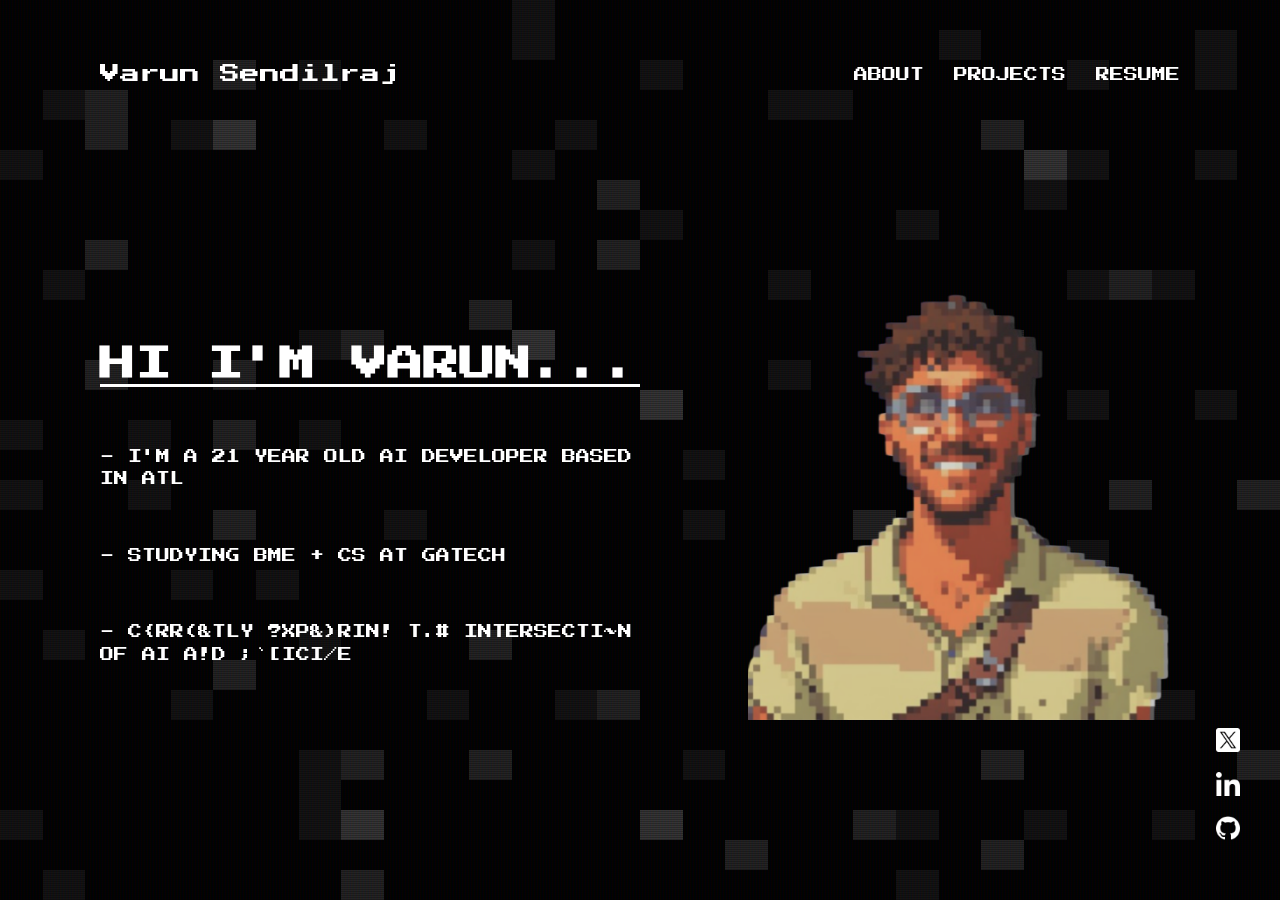
<file: index.html>
<!DOCTYPE html>
<html lang="en">
<head>
    <meta charset="UTF-8">
    <meta name="viewport" content="width=device-width, initial-scale=1.0">
    <title>Varun Sendilraj</title>
    <link href="https://fonts.googleapis.com/css2?family=Press+Start+2P&display=swap" rel="stylesheet">
    <style>
        body, html {
            margin: 0;
            padding: 0;
            font-family: 'Press Start 2P', cursive;
            background-color: #000 !important;
            color: #fff;
            height: 100%;
            overflow: hidden;
        }

        .container {
            display: flex;
            flex-direction: column;
            height: 100%;
            padding: 50px;
            padding-right: 100px;
            padding-left: 100px;
            box-sizing: border-box;
            position: relative;
            z-index: 1;
        }

        header {
            display: flex;
            justify-content: space-between;
            align-items: center;
            margin-bottom: 60px;
        }

        .logo {
            font-size: 20px;
        }

        nav ul {
            list-style-type: none;
            display: flex;
            padding: 0;
        }

        nav ul li {
            margin-left: 30px;
        }

        nav ul li a {
            color: #fff;
            text-decoration: none;
            font-size: 14px;
        }

        main {
            flex-grow: 1;
            display: flex;
            justify-content: space-between;
            align-items: center;
        }

        .content {
            max-width: 50%;
            padding-right: 40px;
            display: flex;
            flex-direction: column;
            gap: 20px;
        }

        .content h1 {
            width: 100%;
            margin-bottom: 30px;
        }

        .content p {
            display: block;
            margin-bottom: 20px;
            width: 100%;
            clear: both;
        }

        .content p::before {
            content: "- ";
            color: #ffffff;
        }

        h1 {
            font-size: 36px;
            margin-bottom: 30px;
        }

        p {
            font-size: 14px;
            margin-bottom: 20px;
            line-height: 1.6;
        }

        .image-container {
            width: 40%;
            aspect-ratio: 1 / 1;
            position: relative;
            overflow: hidden;
        }

        .image-container img {
            width: 100%;
            height: 100%;
            object-fit: cover;
            display: block;
        }

        .image-glitch {
            width: 100%;
            height: 100%;
            position: relative;
            overflow: hidden;
        }

        .image-glitch img {
            width: 100%;
            height: 100%;
            object-fit: cover;
            position: absolute;
            top: 0;
            left: 0;
        }

        .image-glitch img:nth-child(2) {
            color: #0ff;
            left: 2px;
            animation: glitch-anim 2s infinite linear alternate-reverse;
        }

        .image-glitch img:nth-child(3) {
            color: #f0f;
            left: -2px;
            animation: glitch-anim 2s infinite linear alternate-reverse;
        }

        .image-glitch:hover img:nth-child(2),
        .image-glitch:hover img:nth-child(3) {
            animation: none;
        }

        @keyframes glitch-anim {
            0% { clip-path: inset(80% 0 0 0); }
            10% { clip-path: inset(10% 0 70% 0); }
            20% { clip-path: inset(60% 0 20% 0); }
            30% { clip-path: inset(30% 0 40% 0); }
            40% { clip-path: inset(50% 0 30% 0); }
            50% { clip-path: inset(20% 0 60% 0); }
            60% { clip-path: inset(70% 0 10% 0); }
            70% { clip-path: inset(40% 0 50% 0); }
            80% { clip-path: inset(0 0 80% 0); }
            90% { clip-path: inset(90% 0 0 0); }
            100% { clip-path: inset(10% 0 90% 0); }
        }

        .pixel-image {
            position: absolute;
            top: 0;
            left: 0;
            width: 100%;
            height: 100%;
            background-image: url('image5.png');
            background-repeat: repeat;
        }

        .social-icons {
            position: fixed;
            bottom: 40px;
            right: 40px;
            display: flex;
            flex-direction: column;
        }

        .social-icons a {
            margin-bottom: 20px;
            color: #fff;
            text-decoration: none;
            font-size: 18px;
        }

        /* Glitch effect styles */
        .glitch {
            position: relative;
            display: inline-block;
            font-family: 'Press Start 2P', cursive;
        }

        /* Scanline effect 
        .scanline {
            position: fixed;
            top: 0;
            left: 0;
            width: 100%;
            height: 100%;
            background: linear-gradient(
                to bottom,
                rgba(255,255,255,0),
                rgba(255,255,255,0) 50%,
                rgba(0,0,0,0.2) 50%,
                rgba(0,0,0,0.2)
            );
            background-size: 100% 4px;
            z-index: 2;
            opacity: 0.1;
            pointer-events: none;
        }
             */

        /* Background glitch effect
        .background-glitch {
            position: fixed;
            top: 0;
            left: 0;
            width: 100%;
            height: 100%;
            background-color: #111;
            z-index: 0;
            overflow: hidden;
        }
             */

        .background-glitch::before {
            content: "";
            position: absolute;
            top: 0;
            left: 0;
            width: 100%;
            height: 100%;
            background: linear-gradient(rgba(18, 16, 16, 0) 50%, rgba(0, 0, 0, 0.25) 50%), linear-gradient(90deg, rgba(255, 0, 0, 0.06), rgba(0, 255, 0, 0.02), rgba(0, 0, 255, 0.06));
            background-size: 100% 2px, 3px 100%;
            animation: bg-glitch 2s linear infinite;
        }

        @keyframes bg-glitch {
            0% {
                background-position: 0 0, 0 0;
                filter: hue-rotate(0deg);
            }
            10% {
                background-position: -1px 0, 0 0;
            }
            20% {
                background-position: 1px 0, 0 0;
            }
            30% {
                background-position: 0 0, 0 0;
            }
            40% {
                background-position: 0 -1px, 0 0;
                filter: hue-rotate(20deg);
            }
            50% {
                background-position: 0 1px, 0 0;
            }
            60% {
                background-position: 1px 0, 0 0;
            }
            70% {
                background-position: -1px 0, 0 0;
            }
            80% {
                background-position: 0 0, 0 0;
                filter: hue-rotate(-20deg);
            }
            90% {
                background-position: 0 1px, 0 0;
            }
            100% {
                background-position: 0 0, 0 0;
                filter: hue-rotate(0deg);
            }
        }

        @media (max-width: 768px) {
            .container {
                padding: 20px;
            }

            header {
                flex-direction: column;
                align-items: flex-start;
                gap: 20px;
                margin-bottom: 40px;
            }

            .logo {
                font-size: 16px;
            }

            nav {
                width: 100%;
            }

            nav ul {
                flex-direction: row;
                justify-content: space-between;
                width: 100%;
                margin: 0;
                padding: 0;
            }

            nav ul li {
                margin-left: 0;
            }

            nav ul li a {
                font-size: 12px;
                padding: 8px 0;
                display: block;
            }

            main {
                flex-direction: column-reverse;
                text-align: center;
                gap: 40px;
            }

            .content {
                max-width: 100%;
                padding-right: 0;
                text-align: left;
            }

            .image-container {
                width: 80%;
                margin: 0 auto;
            }
        }

        @media (max-width: 360px) {
            nav ul li a {
                font-size: 10px;
            }
        }

        .pixel-icon {
            font-family: 'Press Start 2P', monospace;
            font-size: 24px;
            text-decoration: none;
            color: #fff;
            display: inline-block;
            margin-bottom: 15px;
            text-shadow: 2px 2px #000;
        }

        .pixel-icon:hover {
            transform: scale(1.1);
            transition: transform 0.2s ease-in-out;
        }

        .icon-img {
            width: 24px;
            height: 24px;
            display: block;
        }

        .pixel-icon {
            display: block;
            margin-bottom: 15px;
        }

        .pixel-icon:hover {
            transform: scale(1.1);
            transition: transform 0.2s ease-in-out;
        }

        .background-glitch {
            position: fixed;
            top: 0;
            left: 0;
            width: 100%;
            height: 100%;
            z-index: 0;
            background: #000;
            display: grid;
            grid-template-columns: repeat(30, 1fr);
            grid-template-rows: repeat(30, 1fr);
        }

        .pixel {
            background: #111;
            opacity: 0;
            transition: opacity 0.3s;
        }

        .pixel.active {
            opacity: 1;
        }

        .pixel:nth-child(3n) {
            background: #222;
        }

        .pixel:nth-child(7n) {
            background: #333;
        }

        /* Add these cursor styles after your existing styles */
        body {
            cursor: none; /* Hide the default cursor */
        }

        .custom-cursor {
            width: 20px;
            height: 20px;
            border: 2px solid #fff;
            position: fixed;
            pointer-events: none;
            z-index: 9999;
            mix-blend-mode: difference; /* This creates the contrast effect */
            transition: transform 0.2s ease;
        }

        /* Add hover effect size change */
        .custom-cursor.hover {
            transform: scale(1.5);
        }

        /* Make sure all clickable elements show the right cursor behavior */
        a, button, .pixel-icon, .image-glitch {
            cursor: none;
        }

        /* Add this CSS in the style section, after your existing styles */
        ::selection {
            background-color: #00ff00; /* Retro terminal green */
            color: #000000;
        }

        ::-moz-selection {
            background-color: #00ff00; /* For Firefox */
            color: #000000;
        }

        /* Add these new styles */
        p, h1, .content {
            transition: color 0.2s ease;
        }

        p:hover, h1:hover, .content:hover {
            color: #00ff00;
            text-shadow: 0 0 5px #00ff00, 0 0 10px #00ff00;
        }

        /* Add these styles in the <style> section */
        .perspective-container {
            transform-style: preserve-3d;
            transition: transform 0.1s ease-out;
        }

        .perspective-image {
            transform-style: preserve-3d;
            backface-visibility: hidden;
        }

        .image-container {
            perspective: 1000px;
        }
    </style>
</head>
<body>
    <div class="pixel-grid"></div>
    <div class="background-glitch"></div>
    <div class="scanline"></div>
    <div class="container">
        <header>
            <div class="logo glitch" data-text="Varun Sendilraj">Varun Sendilraj</div>
            <nav>
                <ul>
                    <li><a href="about.html" class="glitch" data-text="ABOUT">ABOUT</a></li>
                    <li><a href="projects.html" class="glitch" data-text="PROJECTS">PROJECTS</a></li>
                    <li><a href="https://drive.google.com/file/d/1bLL7bD3M1RsunmkkcpPzCjG_r4WYi86v/view?usp=sharing" class="glitch" data-text="ESSAYS">RESUME</a></li>
                </ul>
            </nav>
        </header>
        <main>
            <div class="content">
                <h1 class="glitch" data-text="HI I'M VARUN..."><u>HI I'M VARUN...</u></h1>
                <p class="glitch" data-text="I'M A 21 YEAR OLD AI TINKERER BASED IN ATL,">I'M A 21 YEAR OLD AI DEVELOPER BASED IN ATL</p>
                <p class="glitch" data-text="STUDYING BME + CS AT GATECH">STUDYING BME + CS AT GATECH</p>
                <p class="glitch" data-text="CURRENTLY:">CURRENTLY EXPLORING THE INTERSECTION OF AI AND MEDICINE</p>
            </div>
            <div class="image-container">
                <div class="image-glitch perspective-container">
                    <img src="image 6.png" alt="Varun Sendilraj" class="perspective-image">
                    <img src="image 5.png" alt="Varun Sendilraj" class="perspective-image">
                    <img src="image 6.png" alt="Varun Sendilraj" class="perspective-image">
                </div>
            </div>
        </main>
        <div class="social-icons">
            <a href="https://x.com/vsendilraj_" id="twitter" class="glitch pixel-icon">
                <img src="Twitter icon.png" alt="Twitter" class="icon-img">
            </a>
            <a href="https://www.linkedin.com/in/varun-sendilraj/" id="linkedin" class="glitch pixel-icon">
                <img src="Linkedin icon.png" alt="LinkedIn" class="icon-img">
            </a>
            <a href="https://github.com/VarunSendilraj" id="github" class="glitch pixel-icon">
                <img src="Github icon.png" alt="GitHub" class="icon-img">
            </a>
        </div>
    </div>
    <script>
        function createPixelImage() {
            const imageContainer = document.getElementById('pixelImage');
            const pixelSize = 10;
            const width = imageContainer.offsetWidth;
            const height = imageContainer.offsetHeight;
            const cols = Math.floor(width / pixelSize);
            const rows = Math.floor(height / pixelSize);

            imageContainer.innerHTML = ''; // Clear existing pixels

            for (let y = 0; y < rows; y++) {
                for (let x = 0; x < cols; x++) {
                    const pixel = document.createElement('div');
                    pixel.style.position = 'absolute';
                    pixel.style.left = `${x * pixelSize}px`;
                    pixel.style.top = `${y * pixelSize}px`;
                    pixel.style.width = `${pixelSize}px`;
                    pixel.style.height = `${pixelSize}px`;
                    pixel.style.backgroundColor = getPixelColor(x, y);
                    imageContainer.appendChild(pixel);
                }
            }
        }

        function getPixelColor(x, y) {
            // This is a placeholder function. You should implement your own logic
            // to create the pixel art image of the person in the design.
            const shade = Math.floor(Math.random() * 256);
            return `rgb(${shade}, ${shade}, ${shade})`;
        }

        window.addEventListener('load', createPixelImage);
        window.addEventListener('resize', createPixelImage);

        // Glitch effect for text
        function applyGlitchEffect() {
            const glitchElements = document.querySelectorAll('.glitch');
            glitchElements.forEach(element => {
                const originalText = element.textContent;
                element.setAttribute('data-text', originalText);
            });
        }

        applyGlitchEffect();

        // Add this after your existing scripts
        function createPixelBackground() {
            const background = document.querySelector('.background-glitch');
            background.innerHTML = '';
            
            // Create 900 pixels (30x30 grid) instead of 2500
            for (let i = 0; i < 900; i++) {
                const pixel = document.createElement('div');
                pixel.className = 'pixel';
                background.appendChild(pixel);
            }
            
            function animatePixels() {
                const pixels = document.querySelectorAll('.pixel');
                pixels.forEach(pixel => {
                    // Reduce chance of pixel activation from 2% to 0.3%
                    if (Math.random() < 0.003) {
                        pixel.classList.toggle('active');
                        
                        // Increase the duration range for pixels to stay visible
                        setTimeout(() => {
                            pixel.classList.remove('active');
                        }, Math.random() * 2000 + 500); // Random duration between 500ms and 2500ms
                    }
                });
                
                requestAnimationFrame(animatePixels);
            }
            
            animatePixels();
        }

        // Initialize the background
        createPixelBackground();

        // Add this function after your existing scripts
        function createCharacterGlitch(element) {
            const originalText = element.textContent;
            const glitchCharacters = '!@#$%^&*()_+-=[]{}|;:,.<>?/~`';
            let isGlitching = false;

            function glitchText() {
                // Reduced probability (0.003 instead of 0.01) to create longer delays between glitches
                if (Math.random() < 0.003 && !isGlitching) { // ~4 second average delay between glitches
                    isGlitching = true;
                    let glitchDuration = 0;
                    const maxDuration = 10;
                    
                    const glitchInterval = setInterval(() => {
                        if (glitchDuration >= maxDuration) {
                            clearInterval(glitchInterval);
                            element.textContent = originalText;
                            isGlitching = false;
                            
                            // Force a minimum delay before the next possible glitch
                            setTimeout(() => {
                                isGlitching = false;
                            }, 4000); // 4 second minimum delay
                            return;
                        }

                        let glitchedText = '';
                        for (let char of originalText) {
                            if (char === ' ' || char === '-' || char === '.') {
                                glitchedText += char;
                            } else if (Math.random() < 0.3) {
                                glitchedText += glitchCharacters[Math.floor(Math.random() * glitchCharacters.length)];
                            } else {
                                glitchedText += char;
                            }
                        }
                        element.textContent = glitchedText;
                        glitchDuration++;
                    }, 50);
                }
                requestAnimationFrame(glitchText);
            }

            glitchText();
        }

        // Add this to your existing script section, after createPixelBackground();
        function initializeTextGlitches() {
            // Select the specific elements to apply the glitch effect
            const glitchTexts = [
                document.querySelector('h1.glitch'),  // "HI I'M VARUN..."
                ...document.querySelectorAll('p.glitch')  // All paragraph elements
            ];

            glitchTexts.forEach(element => {
                if (element) {
                    createCharacterGlitch(element);
                }
            });
        }

        // Initialize the text glitch effects
        initializeTextGlitches();

        // Add this new cursor code after your existing scripts
        function initializeCustomCursor() {
            // Create cursor element
            const cursor = document.createElement('div');
            cursor.classList.add('custom-cursor');
            document.body.appendChild(cursor);

            // Update cursor position
            document.addEventListener('mousemove', (e) => {
                cursor.style.left = e.clientX - 10 + 'px';
                cursor.style.top = e.clientY - 10 + 'px';
            });

            // Add hover effect for interactive elements
            const interactiveElements = document.querySelectorAll('a, button, .pixel-icon, .image-glitch');
            interactiveElements.forEach(element => {
                element.addEventListener('mouseenter', () => {
                    cursor.classList.add('hover');
                });
                element.addEventListener('mouseleave', () => {
                    cursor.classList.remove('hover');
                });
            });
        }

        // Initialize the custom cursor
        initializeCustomCursor();

        // Add this new function to your script section
        function initializePerspectiveEffect() {
            const container = document.querySelector('.perspective-container');
            const bounds = container.getBoundingClientRect();
            
            document.addEventListener('mousemove', (e) => {
                const mouseX = e.clientX;
                const mouseY = e.clientY;
                
                // Calculate the relative position of the mouse to the center of the container
                const centerX = bounds.left + bounds.width / 2;
                const centerY = bounds.top + bounds.height / 2;
                
                // Calculate the rotation angles (limited to ±15 degrees)
                const rotateY = ((mouseX - centerX) / bounds.width) * 15;
                const rotateX = -((mouseY - centerY) / bounds.height) * 15;
                
                // Apply the transformation
                container.style.transform = `rotateX(${rotateX}deg) rotateY(${rotateY}deg)`;
            });
            
            // Reset transform when mouse leaves the window
            document.addEventListener('mouseleave', () => {
                container.style.transform = 'rotateX(0) rotateY(0)';
            });
            
            // Update bounds on window resize
            window.addEventListener('resize', () => {
                bounds = container.getBoundingClientRect();
            });
        }

        // Add this line after initializeCustomCursor();
        initializePerspectiveEffect();
    </script>
</body>
</html>
</file>
